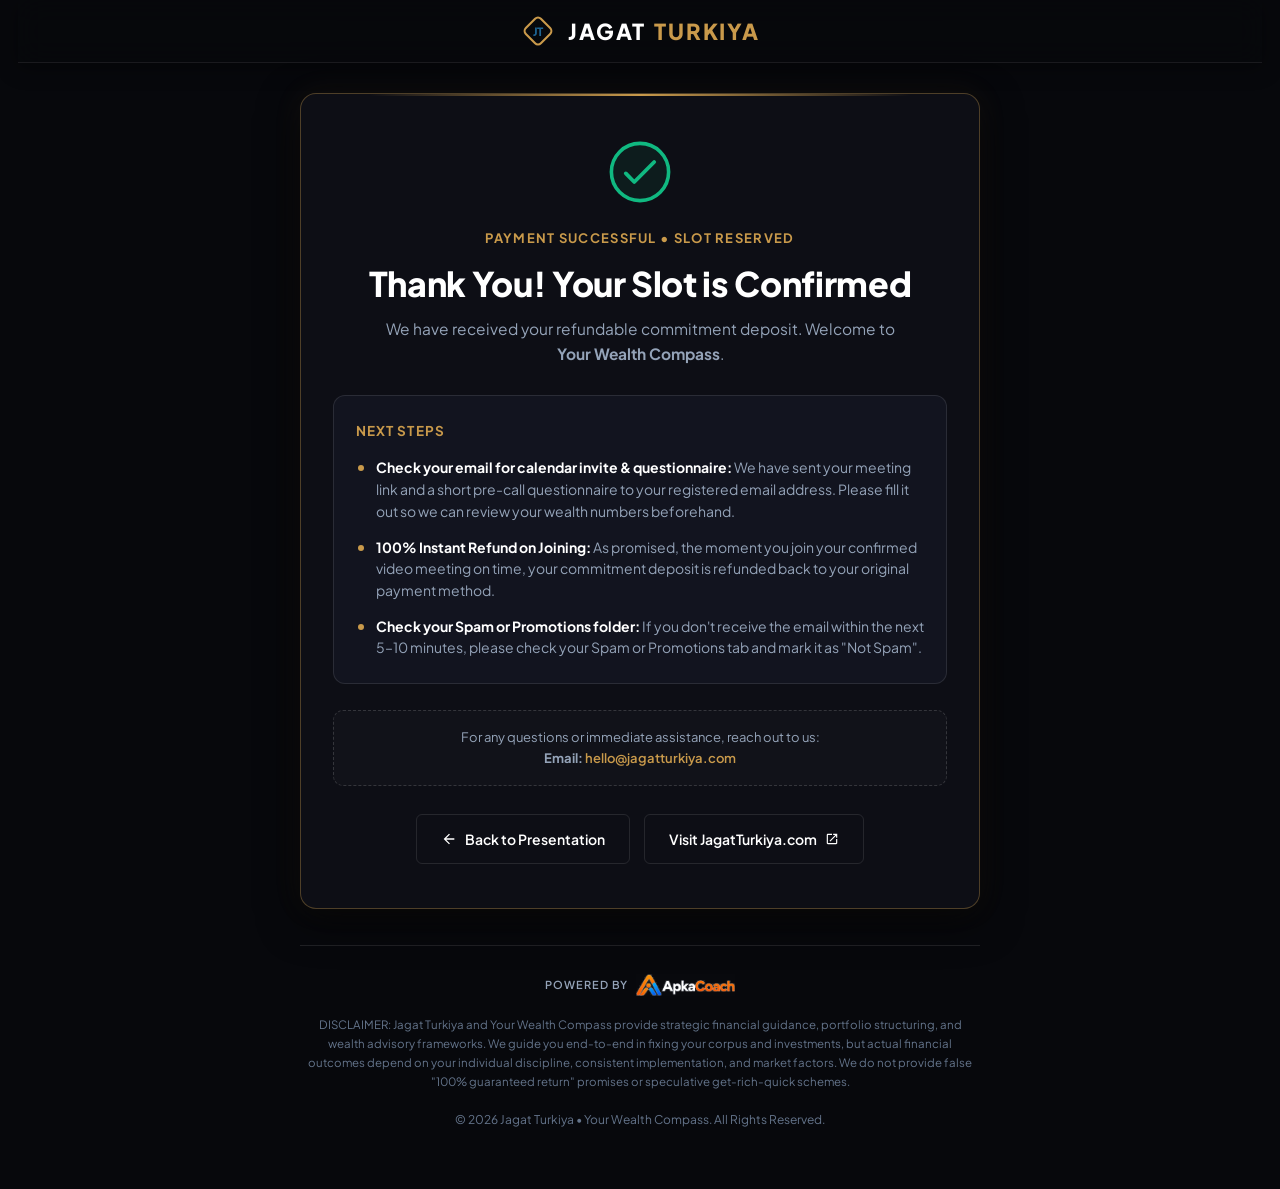
<file: thank-you.html>
<!DOCTYPE html>
<html lang="en">
<head>
  <meta charset="UTF-8">
  <meta name="viewport" content="width=device-width, initial-scale=1.0">
  <title>Payment Confirmed | Jagat Turkiya • Your Wealth Compass</title>
  <meta name="description" content="Thank you for your enrollment. Your onboarding details have been sent to your email.">
  <link rel="icon" type="image/x-icon" href="assets/jagat-favicon.ico">
  <link rel="stylesheet" href="styles.css?v=7">
</head>
<body>

  <!-- Sticky Header: Jagat Turkiya Brand Identity -->
  <header class="site-header">
    <div class="header-inner">
      <a href="index.html" class="brand-link" title="Jagat Turkiya Home">
        <div class="brand-identity">
          <!-- Official Diamond Logo Mark (Transparent Diamond with Gold Border & Navy Blue JT) -->
          <svg class="brand-emblem-svg" viewBox="0 0 44 44" aria-hidden="true">
            <rect x="9" y="9" width="26" height="26" rx="5" transform="rotate(45 22 22)" fill="none" stroke="#C99A4B" stroke-width="2.6" class="emblem-diamond" />
            <text x="22" y="22.5" text-anchor="middle" dominant-baseline="central" fill="#1E6594" font-family="'Plus Jakarta Sans', sans-serif" font-weight="800" font-size="14" letter-spacing="-0.02em" class="emblem-jt">JT</text>
          </svg>
          <!-- Horizontal Name -->
          <div class="brand-wordmark">
            <span class="brand-jagat">JAGAT</span>
            <span class="brand-turkiya">TURKIYA</span>
          </div>
        </div>
      </a>
    </div>
  </header>

  <div class="page-wrapper thankyou-wrapper">

    <!-- Thank You Main Card -->
    <main class="thankyou-card">
      
      <!-- Single Clean Animated Checkmark (No double circles) -->
      <div class="success-icon-wrap" aria-hidden="true">
        <svg class="success-checkmark" viewBox="0 0 52 52">
          <circle class="checkmark-circle" cx="26" cy="26" r="24" />
          <path class="checkmark-check" d="M14.1 27.2l7.1 7.2 16.7-16.8" />
        </svg>
      </div>

      <!-- Clean Status Kicker (No capsule / pill shape) -->
      <div class="thankyou-kicker">Payment Successful &bull; Slot Reserved</div>

      <h1 class="thankyou-title">
        Thank You! Your Slot is Confirmed
      </h1>

      <p class="thankyou-subtitle">
        We have received your refundable commitment deposit. Welcome to <strong>Your Wealth Compass</strong>.
      </p>

      <!-- Next Steps (Clean Bullet Points in English, No Numbers) -->
      <div class="steps-box">
        <div class="steps-box-header">Next Steps</div>
        <ul class="steps-list">
          <li class="steps-list-item">
            <strong>Check your email for calendar invite &amp; questionnaire:</strong> We have sent your meeting link and a short pre-call questionnaire to your registered email address. Please fill it out so we can review your wealth numbers beforehand.
          </li>
          <li class="steps-list-item">
            <strong>100% Instant Refund on Joining:</strong> As promised, the moment you join your confirmed video meeting on time, your commitment deposit is refunded back to your original payment method.
          </li>
          <li class="steps-list-item">
            <strong>Check your Spam or Promotions folder:</strong> If you don't receive the email within the next 5–10 minutes, please check your Spam or Promotions tab and mark it as "Not Spam".
          </li>
        </ul>
      </div>

      <!-- Support & Help -->
      <div class="support-card">
        For any questions or immediate assistance, reach out to us:<br>
        <strong>Email:</strong> <a href="mailto:hello@jagatturkiya.com">hello@jagatturkiya.com</a>
      </div>

      <!-- Action Buttons -->
      <div class="thankyou-actions">
        <a href="index.html" class="btn-secondary-ghost">
          <svg width="16" height="16" viewBox="0 0 24 24" fill="currentColor"><path d="M20 11H7.83l5.59-5.59L12 4l-8 8 8 8 1.41-1.41L7.83 13H20v-2z"/></svg>
          Back to Presentation
        </a>
        <a href="https://jagatturkiya.com" target="_blank" rel="noopener noreferrer" class="btn-secondary-ghost">
          Visit JagatTurkiya.com
          <svg width="14" height="14" viewBox="0 0 24 24" fill="currentColor"><path d="M19 19H5V5h7V3H5c-1.11 0-2 .9-2 2v14c0 1.1.89 2 2 2h14c1.1 0 2-.9 2-2v-7h-2v7zM14 3v2h3.59l-9.83 9.83 1.41 1.41L19 6.41V10h2V3h-7z"/></svg>
        </a>
      </div>

    </main>

    <!-- Clean Minimal Footer -->
    <footer class="site-footer">
      <!-- Powered by Aapka Coach -->
      <div class="footer-powered-by">
        <span class="powered-text">Powered by</span>
        <a href="https://www.apkacoach.com" target="_blank" rel="noopener noreferrer" class="powered-link" title="Visit Aapka Coach">
          <img src="assets/apkacoach-logo-dark.png" alt="Aapka Coach Logo" class="footer-powered-logo">
        </a>
      </div>

      <p class="disclaimer-text">
        DISCLAIMER: Jagat Turkiya and Your Wealth Compass provide strategic financial guidance, portfolio structuring, and wealth advisory frameworks. We guide you end-to-end in fixing your corpus and investments, but actual financial outcomes depend on your individual discipline, consistent implementation, and market factors. We do not provide false "100% guaranteed return" promises or speculative get-rich-quick schemes.
      </p>

      <p class="copyright-text">
        &copy; 2026 Jagat Turkiya &bull; Your Wealth Compass. All Rights Reserved.
      </p>
    </footer>

  </div>

</body>
</html>
</file>
<file: styles.css>
/* ========================================================================== 
   YOUR WEALTH COMPASS - ULTRA MINIMAL VSL LANDING PAGE
   Theme: yourwealthcompass.in (Clean Obsidian & Gold, High-Conversion Minimalist)
   Inspired by Vijay Kaushik & Jigarr Shah VSL Framework
   ========================================================================== */

@import url("https://fonts.googleapis.com/css2?family=Inter:wght@400;500;600;700&family=Plus+Jakarta+Sans:wght@500;600;700;800&family=JetBrains+Mono:wght@400;500&display=swap");

:root {
  --bg-color: #07080C;
  --bg-surface: #0D0E15;
  --bg-card: #12141F;
  --text-main: #FFFFFF;
  --text-muted: #94A3B8;
  --text-dim: #64748B;
  --accent-gold: #C99A4B;
  --accent-gold-hover: #D4A759;
  --accent-green: #10B981;
  --border-color: rgba(255, 255, 255, 0.1);
  --border-gold: rgba(201, 154, 75, 0.35);
  --font-sans: "Plus Jakarta Sans", "Inter", -apple-system, BlinkMacSystemFont, sans-serif;
  --font-mono: "JetBrains Mono", monospace;
}

*, *::before, *::after {
  box-sizing: border-box;
  margin: 0;
  padding: 0;
}

html {
  scroll-behavior: smooth;
  scrollbar-width: none; /* Firefox */
  -ms-overflow-style: none; /* IE and Edge */
}

html::-webkit-scrollbar,
body::-webkit-scrollbar,
*::-webkit-scrollbar {
  display: none; /* Chrome, Safari, Opera */
  width: 0;
  height: 0;
}

body {
  background-color: var(--bg-color);
  color: var(--text-main);
  font-family: var(--font-sans);
  line-height: 1.6;
  -webkit-font-smoothing: antialiased;
  padding: 0 18px 60px;
  scrollbar-width: none;
  -ms-overflow-style: none;
}

.page-wrapper {
  max-width: 780px;
  margin: 0 auto;
  text-align: center;
  padding-top: 30px;
}

/* ========================================================================== 
   HEADER (Jagat Turkiya Sticky Brand Header - Frosted Glassmorphism)
   ========================================================================== */
.site-header {
  position: -webkit-sticky;
  position: sticky;
  top: 0;
  left: 0;
  right: 0;
  width: 100%;
  z-index: 1000;
  background: rgba(7, 8, 12, 0.88);
  backdrop-filter: blur(14px);
  -webkit-backdrop-filter: blur(14px);
  border-bottom: 1px solid rgba(255, 255, 255, 0.08);
  padding: 13px 18px;
  box-shadow: 0 4px 20px rgba(0, 0, 0, 0.4);
}

.header-inner {
  max-width: 780px;
  margin: 0 auto;
  display: flex;
  align-items: center;
  justify-content: center;
  text-align: center;
}

.brand-link {
  text-decoration: none;
  display: inline-flex;
  align-items: center;
  justify-content: center;
  background: transparent;
  border: none;
  padding: 0;
  transition: transform 0.2s ease, opacity 0.2s ease;
}

.brand-link:hover {
  opacity: 0.9;
  transform: translateY(-1px);
}

.brand-identity {
  display: inline-flex;
  align-items: center;
  gap: 12px;
}

/* Diamond Emblem */
.brand-emblem-svg {
  width: 36px;
  height: 36px;
  overflow: visible;
  flex-shrink: 0;
}

.emblem-diamond {
  fill: none;
  stroke: var(--accent-gold);
  stroke-width: 2.6;
}

.emblem-jt {
  font-family: var(--font-sans);
  font-size: 14px;
  font-weight: 800;
  fill: #1E6594; /* Official signature navy blue from Jagat Turkiya brand */
  letter-spacing: -0.02em;
}

/* Horizontal Name */
.brand-wordmark {
  display: inline-flex;
  align-items: center;
  gap: 8px;
  font-size: 22px;
  font-weight: 800;
  letter-spacing: 0.08em;
  text-transform: uppercase;
  line-height: 1;
}

.brand-jagat {
  color: #FFFFFF;
}

.brand-turkiya {
  color: var(--accent-gold);
}

/* ========================================================================== 
   HEADLINES
   ========================================================================== */
.hero-headline {
  font-size: clamp(23px, 4vw, 34px);
  font-weight: 800;
  line-height: 1.32;
  margin-bottom: 14px;
  color: var(--text-main);
  letter-spacing: -0.01em;
}

.hero-subheadline {
  font-size: 15.5px;
  color: var(--text-muted);
  margin-bottom: 26px;
  max-width: 640px;
  margin-left: auto;
  margin-right: auto;
  line-height: 1.5;
}

/* ========================================================================== 
   VSL VIDEO PLAYER (Locked, Clean & Minimal)
   ========================================================================== */
.vsl-container {
  position: relative;
  width: 100%;
  padding-top: 56.25%; /* 16:9 Aspect Ratio */
  background: #000000;
  border-radius: 10px;
  border: 1px solid var(--border-color);
  box-shadow: 0 12px 40px rgba(0, 0, 0, 0.75), 0 0 1px rgba(201, 154, 75, 0.25);
  overflow: hidden;
  margin-bottom: 26px;
  user-select: none;
  -webkit-user-select: none;
}

.vsl-video,
.vsl-iframe {
  position: absolute;
  top: 0;
  left: 0;
  width: 100%;
  height: 100%;
  object-fit: cover;
  background: #000000;
  border: none;
}

/* Center Play Overlay */
.play-overlay {
  position: absolute;
  inset: 0;
  display: flex;
  align-items: center;
  justify-content: center;
  background: rgba(0, 0, 0, 0.45);
  cursor: pointer;
  z-index: 10;
  transition: opacity 0.25s ease;
}

.play-overlay.hidden {
  opacity: 0;
  pointer-events: none;
}

.play-btn-circle {
  width: 76px;
  height: 76px;
  border-radius: 50%;
  background: var(--accent-gold);
  display: flex;
  align-items: center;
  justify-content: center;
  box-shadow: 0 6px 24px rgba(201, 154, 75, 0.4), 0 4px 14px rgba(0, 0, 0, 0.8);
  transition: transform 0.2s cubic-bezier(0.16, 1, 0.3, 1), background 0.2s ease, box-shadow 0.2s ease;
}

.play-btn-circle:hover {
  transform: scale(1.08);
  background: var(--accent-gold-hover);
  box-shadow: 0 8px 30px rgba(201, 154, 75, 0.55), 0 6px 18px rgba(0, 0, 0, 0.9);
}

.play-btn-circle svg {
  width: 32px;
  height: 32px;
  fill: #07080C;
  margin-left: 4px;
}


/* Locked Custom Controls Bar */
.vsl-controls {
  position: absolute;
  bottom: 0;
  left: 0;
  right: 0;
  background: linear-gradient(0deg, rgba(0, 0, 0, 0.95) 0%, rgba(0, 0, 0, 0.6) 75%, transparent 100%);
  padding: 20px 14px 12px;
  z-index: 12;
  display: flex;
  flex-direction: column;
  gap: 9px;
  transition: opacity 0.3s ease;
}

/* Strictly Non-Scrubbable Progress Bar */
.vsl-progress-bar {
  width: 100%;
  height: 4px;
  background: rgba(255, 255, 255, 0.22);
  border-radius: 2px;
  position: relative;
  pointer-events: none; /* HARD LOCK: Disables clicking and dragging */
  cursor: default;
}

.vsl-progress-fill {
  position: absolute;
  top: 0;
  left: 0;
  bottom: 0;
  width: 0%;
  background: var(--accent-gold);
  border-radius: 2px;
  transition: width 0.15s linear;
}

.controls-row {
  display: flex;
  align-items: center;
  justify-content: space-between;
}

.controls-left, .controls-right {
  display: flex;
  align-items: center;
  gap: 12px;
}

.ctrl-btn {
  background: transparent;
  border: none;
  color: #FFFFFF;
  cursor: pointer;
  display: flex;
  align-items: center;
  justify-content: center;
  padding: 5px;
  border-radius: 4px;
  transition: color 0.15s ease, transform 0.15s ease;
}

.ctrl-btn:hover {
  color: var(--accent-gold);
  transform: scale(1.08);
}

.ctrl-btn svg {
  width: 20px;
  height: 20px;
  fill: currentColor;
}

.vsl-time {
  font-family: var(--font-mono);
  font-size: 12px;
  color: var(--text-muted);
}

.vsl-time .current-time {
  color: #FFFFFF;
  font-weight: 500;
}

/* ========================================================================== 
   CTA BUTTON (Clean, Minimal, High-Contrast Gold)
   ========================================================================== */
.cta-wrapper {
  margin-bottom: 36px;
}

.cta-button {
  display: inline-block;
  width: 100%;
  max-width: 440px;
  background: var(--accent-gold);
  color: #07080C;
  font-size: 16.5px;
  font-weight: 800;
  padding: 17px 28px;
  border-radius: 6px;
  text-decoration: none;
  letter-spacing: 0.04em;
  text-transform: uppercase;
  transition: background 0.15s ease, transform 0.15s ease, box-shadow 0.15s ease;
  box-shadow: 0 4px 18px rgba(201, 154, 75, 0.28), 0 2px 6px rgba(0, 0, 0, 0.4);
}

.cta-button:hover {
  background: var(--accent-gold-hover);
  transform: translateY(-2px);
  box-shadow: 0 8px 24px rgba(201, 154, 75, 0.4), 0 4px 10px rgba(0, 0, 0, 0.5);
}

.cta-button:active {
  transform: translateY(0);
}

/* ========================================================================== 
   PLAIN TEXT DETAILS (Jigarr Shah / Vijay Kaushik Style)
   ========================================================================== */
.details-content {
  text-align: left;
  max-width: 660px;
  margin: 0 auto 46px;
  font-size: 15px;
  color: #D1D5DB;
  line-height: 1.75;
}

.guarantee-badge {
  display: inline-flex;
  align-items: center;
  gap: 8px;
  color: var(--accent-green);
  font-weight: 700;
  font-size: 15.5px;
  margin-bottom: 22px;
}

.guarantee-badge svg {
  color: var(--accent-green);
  flex-shrink: 0;
}

.details-content h3 {
  font-size: 18px;
  font-weight: 700;
  color: #FFFFFF;
  margin-bottom: 14px;
}

.plain-list {
  list-style-type: disc;
  padding-left: 22px;
  margin-bottom: 22px;
}

.plain-list li {
  margin-bottom: 10px;
  color: #CBD5E1;
}

.contact-text {
  margin-top: 18px;
  font-size: 14.5px;
  color: var(--text-muted);
}

.contact-text a {
  color: var(--accent-gold);
  text-decoration: none;
  font-weight: 500;
}

.contact-text a:hover {
  text-decoration: underline;
}

/* ========================================================================== 
   FOOTER (Powered by Aapka Coach, Simple Links & Disclaimer)
   ========================================================================== */
.site-footer {
  border-top: 1px solid var(--border-color);
  padding-top: 28px;
  font-size: 13px;
  color: var(--text-dim);
  text-align: center;
}

.footer-powered-by {
  display: inline-flex;
  align-items: center;
  justify-content: center;
  gap: 8px;
  margin-bottom: 20px;
  background: transparent;
  border: none;
  padding: 0;
}

.powered-text {
  font-size: 11px;
  color: var(--text-muted);
  font-weight: 600;
  text-transform: uppercase;
  letter-spacing: 0.08em;
  line-height: 1;
}

.powered-link {
  display: inline-flex;
  align-items: center;
  text-decoration: none;
  transition: opacity 0.2s ease, transform 0.2s ease;
}

.powered-link:hover {
  opacity: 0.85;
  transform: translateY(-1px);
}

.footer-powered-logo {
  height: 22px;
  width: auto;
  vertical-align: middle;
  display: inline-block;
  object-fit: contain;
}

.footer-links {
  display: flex;
  justify-content: center;
  flex-wrap: wrap;
  gap: 20px;
  margin-bottom: 18px;
}

.footer-link-btn {
  background: none;
  border: none;
  color: var(--text-muted);
  font-size: 13.5px;
  cursor: pointer;
  text-decoration: underline;
  text-underline-offset: 4px;
  font-family: inherit;
  transition: color 0.15s ease;
}

.footer-link-btn:hover {
  color: var(--accent-gold);
}

.disclaimer-text {
  font-size: 11.5px;
  line-height: 1.65;
  max-width: 700px;
  margin: 0 auto 18px;
  color: var(--text-dim);
}

.copyright-text {
  font-size: 12px;
  color: var(--text-dim);
}

/* ========================================================================== 
   POLICY MODALS (Modern Dialog + Smooth Blur Backdrop)
   ========================================================================== */
.policy-dialog {
  background: var(--bg-surface);
  color: var(--text-main);
  border: 1px solid var(--border-color);
  border-radius: 10px;
  max-width: 650px;
  width: 92vw;
  max-height: 82vh;
  margin: auto;
  padding: 0;
  box-shadow: 0 20px 60px rgba(0, 0, 0, 0.9), 0 0 1px rgba(255, 255, 255, 0.1);
}

.policy-dialog::backdrop {
  background: rgba(0, 0, 0, 0.78);
  backdrop-filter: blur(8px);
}

.dialog-header {
  padding: 18px 22px;
  display: flex;
  align-items: center;
  justify-content: space-between;
  border-bottom: 1px solid var(--border-color);
  background: rgba(255, 255, 255, 0.02);
}

.dialog-header h3 {
  font-size: 17px;
  color: var(--accent-gold);
  font-weight: 700;
  letter-spacing: 0.02em;
}

.dialog-close {
  background: transparent;
  border: none;
  color: var(--text-muted);
  font-size: 18px;
  cursor: pointer;
  padding: 4px 8px;
  border-radius: 4px;
  transition: color 0.15s ease, background 0.15s ease;
}

.dialog-close:hover {
  color: #FFFFFF;
  background: rgba(255, 255, 255, 0.08);
}

.dialog-body {
  padding: 22px;
  overflow-y: auto;
  max-height: calc(82vh - 66px);
  font-size: 14px;
  color: #CBD5E1;
  text-align: left;
  line-height: 1.68;
}

.dialog-body h4 {
  color: #FFFFFF;
  margin: 16px 0 6px;
  font-size: 14.5px;
  font-weight: 600;
}

.dialog-body p {
  margin-bottom: 12px;
}

.dialog-body ul {
  padding-left: 22px;
  margin-bottom: 14px;
}

.dialog-body li {
  margin-bottom: 6px;
}

.modal-link {
  color: var(--accent-gold);
  text-decoration: underline;
  text-underline-offset: 3px;
}

.modal-link:hover {
  color: var(--accent-gold-hover);
}

/* Dialog scrollbar */
.dialog-body::-webkit-scrollbar {
  width: 6px;
}
.dialog-body::-webkit-scrollbar-track {
  background: rgba(0, 0, 0, 0.2);
}
.dialog-body::-webkit-scrollbar-thumb {
  background: rgba(255, 255, 255, 0.15);
  border-radius: 3px;
}
.dialog-body::-webkit-scrollbar-thumb:hover {
  background: rgba(255, 255, 255, 0.25);
}

/* ========================================================================== 
   RESPONSIVE DESIGN
   ========================================================================== */
@media (max-width: 640px) {
  body {
    padding: 0 14px 44px;
  }

  .page-wrapper {
    padding-top: 20px;
  }

  .site-header {
    padding: 10px 14px;
  }

  .brand-wordmark {
    font-size: 18px;
  }

  .brand-emblem-svg {
    width: 30px;
    height: 30px;
  }

  .footer-powered-logo {
    height: 19px;
  }

  .hero-headline {
    font-size: 22px;
    line-height: 1.3;
  }

  .hero-subheadline {
    font-size: 14px;
    margin-bottom: 20px;
  }

  .play-btn-circle {
    width: 64px;
    height: 64px;
  }

  .play-btn-circle svg {
    width: 26px;
    height: 26px;
  }

  .cta-button {
    padding: 15px 20px;
    font-size: 15.5px;
  }

  .details-content {
    font-size: 14px;
  }

  .footer-links {
    gap: 14px;
  }
}

/* ========================================================================== 
   THANK YOU / REDIRECTION PAGE STYLES
   ========================================================================== */
.thankyou-wrapper {
  max-width: 680px;
  margin: 0 auto;
  text-align: center;
}

.thankyou-card {
  background: var(--bg-surface);
  border: 1px solid var(--border-gold);
  border-radius: 16px;
  padding: 44px 32px;
  margin-bottom: 36px;
  box-shadow: 0 12px 40px rgba(0, 0, 0, 0.6), 0 0 30px rgba(201, 154, 75, 0.08);
  position: relative;
  overflow: hidden;
}

.thankyou-card::before {
  content: "";
  position: absolute;
  top: 0;
  left: 10%;
  right: 10%;
  height: 2px;
  background: linear-gradient(90deg, transparent, var(--accent-gold), transparent);
}

/* Animated Checkmark (Single clean circle, no double borders) */
.success-icon-wrap {
  width: 68px;
  height: 68px;
  margin: 0 auto 22px;
  display: flex;
  align-items: center;
  justify-content: center;
}

.success-checkmark {
  width: 62px;
  height: 62px;
  stroke: var(--accent-green);
  stroke-width: 3.2;
  stroke-miterlimit: 10;
  stroke-linecap: round;
  stroke-linejoin: round;
  fill: none;
}

.checkmark-circle {
  stroke-dasharray: 166;
  stroke-dashoffset: 166;
  stroke-width: 3;
  stroke: var(--accent-green);
  fill: rgba(16, 185, 129, 0.08);
  animation: strokeCircle 0.6s cubic-bezier(0.65, 0, 0.45, 1) forwards;
}

.checkmark-check {
  transform-origin: 50% 50%;
  stroke-dasharray: 48;
  stroke-dashoffset: 48;
  animation: strokeCheck 0.35s cubic-bezier(0.65, 0, 0.45, 1) 0.5s forwards;
}

@keyframes strokeCircle {
  100% {
    stroke-dashoffset: 0;
  }
}

@keyframes strokeCheck {
  100% {
    stroke-dashoffset: 0;
  }
}

/* Status kicker (No capsule / No pill) */
.thankyou-kicker {
  font-size: 13px;
  font-weight: 700;
  letter-spacing: 0.1em;
  text-transform: uppercase;
  color: var(--accent-gold);
  margin-bottom: 14px;
}

.thankyou-title {
  font-size: clamp(24px, 4.5vw, 34px);
  font-weight: 800;
  color: var(--text-main);
  line-height: 1.25;
  margin-bottom: 12px;
  letter-spacing: -0.01em;
}

.thankyou-subtitle {
  font-size: 15.5px;
  color: var(--text-muted);
  line-height: 1.6;
  max-width: 540px;
  margin: 0 auto 28px;
}

/* Next Steps Box (Clean Bullet List, No Numbers) */
.steps-box {
  background: var(--bg-card);
  border: 1px solid var(--border-color);
  border-radius: 12px;
  padding: 24px 22px;
  text-align: left;
  margin-bottom: 26px;
}

.steps-box-header {
  font-size: 13.5px;
  font-weight: 700;
  text-transform: uppercase;
  letter-spacing: 0.08em;
  color: var(--accent-gold);
  margin-bottom: 16px;
}

.steps-list {
  list-style: none;
  padding: 0;
  margin: 0;
  display: flex;
  flex-direction: column;
  gap: 14px;
}

.steps-list-item {
  position: relative;
  padding-left: 20px;
  font-size: 14px;
  color: var(--text-muted);
  line-height: 1.55;
}

.steps-list-item::before {
  content: "";
  position: absolute;
  left: 2px;
  top: 8px;
  width: 6px;
  height: 6px;
  border-radius: 50%;
  background: var(--accent-gold);
}

.steps-list-item strong {
  color: #FFFFFF;
}

/* Support Help Box */
.support-card {
  background: rgba(255, 255, 255, 0.02);
  border: 1px dashed rgba(255, 255, 255, 0.15);
  border-radius: 10px;
  padding: 16px 20px;
  font-size: 13px;
  color: var(--text-muted);
  line-height: 1.6;
  margin-bottom: 28px;
}

.support-card a {
  color: var(--accent-gold);
  text-decoration: none;
  font-weight: 600;
  transition: color 0.15s ease;
}

.support-card a:hover {
  color: var(--accent-gold-hover);
  text-decoration: underline;
}

/* Thank You Action Buttons */
.thankyou-actions {
  display: flex;
  flex-wrap: wrap;
  align-items: center;
  justify-content: center;
  gap: 14px;
}

.btn-secondary-ghost {
  display: inline-flex;
  align-items: center;
  justify-content: center;
  gap: 8px;
  background: transparent;
  color: var(--text-main);
  border: 1px solid var(--border-color);
  font-size: 14px;
  font-weight: 600;
  padding: 13px 24px;
  border-radius: 6px;
  text-decoration: none;
  transition: background 0.15s ease, border-color 0.15s ease, transform 0.15s ease;
}

.btn-secondary-ghost:hover {
  background: rgba(255, 255, 255, 0.06);
  border-color: rgba(255, 255, 255, 0.3);
  transform: translateY(-1px);
}

@media (max-width: 600px) {
  .thankyou-card {
    padding: 32px 18px;
  }

  .steps-box {
    padding: 18px 14px;
  }

  .thankyou-actions {
    flex-direction: column;
    width: 100%;
  }

  .thankyou-actions a {
    width: 100%;
  }
}
</file>
